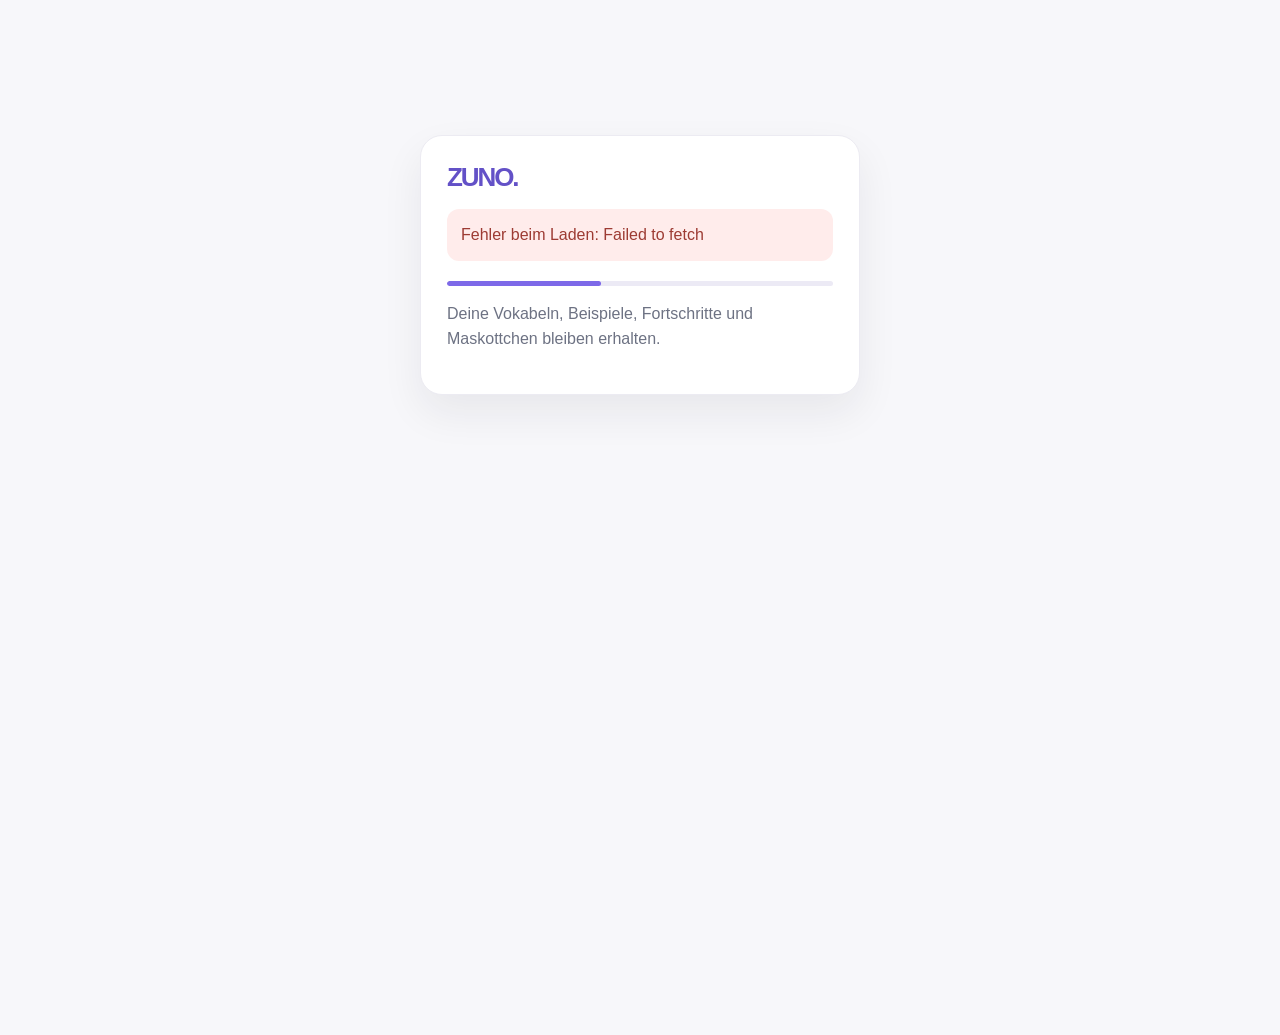
<file: index.html>
<!doctype html>
<html lang="de">
<head>
  <meta charset="utf-8">
  <meta name="viewport" content="width=device-width, initial-scale=1">
  <meta name="theme-color" content="#7d69e8">
  <title>ZUNO</title>

  <style>
    :root {
      font-family: Inter, "Segoe UI", sans-serif;
      color: #20212a;
      background: #f7f7fa;
    }

    * { box-sizing: border-box; }

    body {
      margin: 0;
      min-height: 100vh;
    }

    .logo {
      color: #6351c7;
      font-weight: 900;
      font-size: 26px;
      letter-spacing: -.08em;
    }

    .muted {
      color: #6d7283;
      line-height: 1.55;
    }

    .error {
      background: #ffeceb;
      color: #9d3b33;
      padding: 14px;
      border-radius: 12px;
      line-height: 1.5;
    }

    .track {
      height: 5px;
      border-radius: 9px;
      background: #eceaf5;
      overflow: hidden;
      margin: 20px 0 12px;
    }

    .track span {
      display: block;
      width: 40%;
      height: 100%;
      background: #7d69e8;
      border-radius: inherit;
      animation: load 1s ease-in-out infinite alternate;
    }

    @keyframes load {
      to { transform: translateX(150%); }
    }

    @media (prefers-reduced-motion: reduce) {
      *, *::before, *::after {
        animation: none !important;
        transition: none !important;
      }
    }
  </style>
</head>

<body>
  <main id="loader" aria-live="polite" style="
    width:min(440px,calc(100% - 32px));
    margin:15vh auto;
    background:white;
    border:1px solid #ecebf2;
    border-radius:22px;
    padding:26px;
    box-shadow:0 18px 42px #20212a12;
  ">
    <div class="logo">ZUNO.</div>
    <p id="status">Lerninhalte werden geladen …</p>
    <div class="track" aria-hidden="true"><span></span></div>
    <p class="muted">
      Deine Vokabeln, Beispiele, Fortschritte und Maskottchen bleiben erhalten.
    </p>
  </main>

  <script>
  (async function loadZuno() {
    const oldLoader =
      "https://raw.githubusercontent.com/KiU10/ZUNO/e91adbeb9ffd118ca3eeccee2fc6db094dbb6bad/index.html";

    const source =
      "https://raw.githubusercontent.com/KiU10/ZUNO/3ade70981b096db00dd74d30e5eaf067d50263bc/index.html";

    const moduleBase = "./";
    const version = "?v=14";
    const status = document.getElementById("status");

    async function fetchText(url) {
      const response = await fetch(url, { cache: "no-store" });

      if (!response.ok) {
        throw new Error("GitHub antwortet mit HTTP " + response.status);
      }

      return response.text();
    }

    try {
      status.textContent = "Lade deine bisherigen Lerninhalte ...";

      /* BISHERIGEN ZUNO-PATCH LADEN */
      const previousLoader = await fetchText(oldLoader);
      const startMarker = "const patch = String.raw";
      const patchStart = previousLoader.indexOf(startMarker);

      if (patchStart === -1) {
        throw new Error("Der bisherige Vokabel-Patch wurde nicht gefunden.");
      }

      const contentStart = patchStart + startMarker.length;
      const openingBacktick = previousLoader.indexOf("`", contentStart);
      const tryMarker = "\n    try {";

      const tryPosition = previousLoader.indexOf(
        tryMarker,
        openingBacktick + 1
      );

      const closingBacktick = previousLoader.lastIndexOf(
        "`",
        tryPosition
      );

      if (
        openingBacktick === -1 ||
        tryPosition === -1 ||
        closingBacktick <= openingBacktick
      ) {
        throw new Error("Der bisherige Vokabel-Patch konnte nicht gelesen werden.");
      }

      let patch = previousLoader.slice(
        openingBacktick + 1,
        closingBacktick
      );

      patch = patch.replace(/<\/script/gi, "<\\/script");

      status.textContent = "Verbinde mit der ZUNO-App ...";

      let page = await fetchText(source);

      /* PATCH: JETZT LERNEN ZUR SPRACHAUSWAHL */
      const oldLearningButton =
        'onclick="showGeneralSettings()">Jetzt lernen</button>';

      if (!page.includes(oldLearningButton)) {
        throw new Error("Der Button 'Jetzt lernen' wurde nicht gefunden.");
      }

      page = page.replace(
        oldLearningButton,
        'onclick="zunoNavigate(\'learning\')">Jetzt lernen</button>'
      );

      if (!page.includes("</body>") || !page.includes("</head>")) {
        throw new Error("Die geladene ZUNO-Datei ist unvollständig.");
      }

      /* LETZTE FRAGE AUTOMATISCH ABSCHLIESSEN */
      const answerPattern =
        /      updateDashboard\(\);\n\n      if \(isCorrect\) \{[\s\S]*?\n      \}\n    \}\n\n    function recordSchoolAnswer/;

      const fixedAnswerFlow = `      updateDashboard();

      const isLastQuestion =
        state.index === state.session.length - 1;

      if (isLastQuestion) {
        document.getElementById('nextButton').classList.add('hidden');

        window.setTimeout(() => {
          if (
            state.answered &&
            !state.sessionFinished &&
            state.index === state.session.length - 1
          ) {
            finishSession();
          }
        }, 1500);

      } else if (isCorrect) {
        document.getElementById('nextButton').classList.add('hidden');

        window.setTimeout(() => {
          if (state.answered && state.index < state.session.length - 1) {
            nextQuestion();
          }
        }, 1500);

      } else {
        document.getElementById('nextButton').classList.remove('hidden');
        document.getElementById('nextButton').focus();
      }
    }

    function recordSchoolAnswer`;

      if (!answerPattern.test(page)) {
        throw new Error("Der Antwortablauf wurde in der Original-App nicht gefunden.");
      }

      page = page.replace(answerPattern, fixedAnswerFlow);

      /* XP-BUTTON */
      const oldXPButton =
        '<span class="pill">⚡ <span id="headerXP">0</span> XP</span>';

      const newXPButton =
        '<button class="pill zuno-xp-trigger" type="button" ' +
        'onclick="showXPPage()" aria-label="XP-Übersicht öffnen">' +
        '⚡ <span id="headerXP">0</span> XP</button>';

      if (!page.includes(oldXPButton)) {
        throw new Error("Der XP-Button wurde in der Original-App nicht gefunden.");
      }

      page = page.replace(oldXPButton, newXPButton);

      /* DASHBOARD: LERNKARTEN ENTFERNEN */
      const dashboardCardsPattern =
        /      <h2>Was möchtest du üben\?<\/h2>\s*<div class="card-grid">[\s\S]*?<\/div>\s*<\/section>/;

      if (!dashboardCardsPattern.test(page)) {
        throw new Error("Der alte Lernbereich auf dem Dashboard wurde nicht gefunden.");
      }

      page = page.replace(
        dashboardCardsPattern,
        "    </section>"
      );

      /* SEITEN FÜR DIE NEUE NAVIGATION */
      const newPages = `
        <section id="xpPage" class="hidden zuno-page">
          <div class="zuno-page-heading">
            <span class="zuno-eyebrow">DEIN FORTSCHRITT</span>
            <h1>Deine XP.</h1>
            <p>Verdiene Erfahrung, bleib aktiv und schalte neue Dinge frei.</p>
          </div>

          <div class="zuno-xp-balance">
            <span class="zuno-xp-symbol">⚡</span>
            <div>
              <span class="zuno-xp-label">Dein Kontostand</span>
              <strong><span id="zunoXPBalance">0</span> XP</strong>
            </div>
          </div>

          <div class="zuno-info-grid">
            <article class="zuno-info-card">
              <span>📚</span>
              <h3>XP verdienen</h3>
              <p>Für jede richtige Antwort erhältst du 10 XP.</p>
            </article>

            <article class="zuno-info-card">
              <span>🎮</span>
              <h3>XP ausgeben</h3>
              <p>Eine neue Spielrunde kostet 50 XP.</p>
            </article>
          </div>

          <div class="zuno-streak-card">
            🔥 <strong><span id="zunoXPStreak">0</span>-Tage-Streak</strong>
            <p>Bleib täglich dran, um deinen Fortschritt aufzubauen.</p>
          </div>

          <button class="zuno-wide-button" onclick="showArcadePage()">
            🎮 Zur ZUNO Arcade <span>→</span>
          </button>
        </section>

        <section id="arcadePage" class="hidden zuno-page">
          <div class="zuno-page-heading">
            <span class="zuno-eyebrow">ZEIT FÜR EINE RUNDE?</span>
            <h1>🎮 ZUNO Arcade</h1>
            <p>Spiele kleine Games und sammle XP.</p>
          </div>

          <div id="zunoArcade">
            <div class="zuno-game-grid" id="zunoGameGrid"></div>
          </div>
        </section>

        <section id="learningPage" class="hidden zuno-page">
          <div class="zuno-page-heading">
            <span class="zuno-eyebrow">DEIN TRAINING</span>
            <h1>Lernen.</h1>
            <p>Wähle eine Sprache, um loszulegen.</p>
          </div>

          <div class="zuno-language-grid">
            <button class="zuno-language-card" onclick="zunoChooseLanguage('en')">
              <span class="zuno-language-flag">🇬🇧</span>
              <span class="zuno-language-name">Englisch</span>
              <span class="zuno-language-description">English vocabulary</span>
              <span class="zuno-language-arrow">→</span>
            </button>

            <button class="zuno-language-card" onclick="zunoChooseLanguage('fr')">
              <span class="zuno-language-flag">🇫🇷</span>
              <span class="zuno-language-name">Französisch</span>
              <span class="zuno-language-description">Vocabulaire français</span>
              <span class="zuno-language-arrow">→</span>
            </button>
          </div>
        </section>

        <section id="englishLearningPage" class="hidden zuno-page">
          <button class="zuno-back-button" onclick="zunoNavigate('learning')">
            ← Sprachauswahl
          </button>

          <div class="zuno-page-heading">
            <span class="zuno-eyebrow">ENGLISH</span>
            <h1>Englisch.</h1>
            <p>Wie möchtest du deinen Wortschatz trainieren?</p>
          </div>

          <div class="zuno-info-grid">
            <article class="zuno-info-card">
              <span>🌍</span>
              <h3>Allgemein üben</h3>
              <p>Trainiere deinen allgemeinen englischen Wortschatz.</p>
              <button class="zuno-card-button" onclick="zunoStartGeneral('en')">
                Allgemein üben
              </button>
            </article>

            <article class="zuno-info-card">
              <span>📚</span>
              <h3>Nach Units üben</h3>
              <p>Übe die Vokabeln aus deinem Englischbuch.</p>
              <button class="zuno-card-button" onclick="zunoStartUnits('en')">
                Units öffnen
              </button>
            </article>
          </div>
        </section>

        <section id="frenchLearningPage" class="hidden zuno-page">
          <button class="zuno-back-button" onclick="zunoNavigate('learning')">
            ← Sprachauswahl
          </button>

          <div class="zuno-page-heading">
            <span class="zuno-eyebrow">FRANÇAIS</span>
            <h1>Französisch.</h1>
            <p>Comment veux-tu t'entraîner aujourd'hui?</p>
          </div>

          <div class="zuno-info-grid">
            <article class="zuno-info-card">
              <span>🌍</span>
              <h3>Allgemein üben</h3>
              <p>Trainiere deinen allgemeinen französischen Wortschatz.</p>
              <button class="zuno-card-button" onclick="zunoStartGeneral('fr')">
                Allgemein üben
              </button>
            </article>

            <article class="zuno-info-card">
              <span>📚</span>
              <h3>Nach Unités üben</h3>
              <p>Übe die Vokabeln aus deinem Französischbuch.</p>
              <button class="zuno-card-button" onclick="zunoStartUnits('fr')">
                Unités öffnen
              </button>
            </article>
          </div>
        </section>

        <section id="frenchUnitSettings" class="hidden zuno-page">
          <button class="zuno-back-button" onclick="zunoNavigate('french')">
            ← Französisch
          </button>

          <div class="zuno-page-heading">
            <span class="zuno-eyebrow">FRANÇAIS · VOCABULAIRE SCOLAIRE</span>
            <h1>Nach Unités üben.</h1>
            <p>Wähle eine Unité und anschließend einen Atelier-Bereich.</p>
          </div>

          <div class="zuno-selection-panel">
            <label for="zunoFrenchUnit">Unité</label>
            <select id="zunoFrenchUnit">
              <option value="unite1">Unité 1 · De l'ouest à l'est dans le Grand Est</option>
              <option value="unite2">Unité 2 · France - Allemagne: quelle histoire!</option>
            </select>

            <label for="zunoFrenchAtelier">Atelier / Bereich</label>
            <select id="zunoFrenchAtelier">
              <option value="all">Alle Bereiche</option>
              <option value="rappelles">Tu te rappelles?</option>
              <option value="atelierA">Atelier A</option>
              <option value="atelierB">Atelier B</option>
              <option value="atelierC">Atelier C</option>
              <option value="atelierD">Atelier D</option>
              <option value="dico">Mon dico personnel</option>
            </select>

            <button class="zuno-card-button" onclick="startFrenchUnit()">
              Training starten
            </button>
          </div>
        </section>

        <section id="adminPage" class="hidden zuno-page">
          <div class="zuno-page-heading">
            <span class="zuno-eyebrow">ZUNO CONTROL CENTER</span>
            <h1>Admin.</h1>
            <p>Verwalte Vorschläge und teste Funktionen der App.</p>
          </div>

          <div class="zuno-admin-card">
            <h2>🔥 Streak-Test</h2>
            <p>
              Der ursprüngliche Streak wird beim ersten Test gespeichert.
              Mit Reset stellst du ihn wieder her.
            </p>

            <div class="zuno-admin-actions">
              <button class="zuno-admin-button" onclick="zunoTestStreak()">
                +1 Streak
              </button>

              <button class="zuno-admin-button secondary" onclick="zunoResetTestStreak()">
                Reset Streak
              </button>
            </div>

            <p id="zunoStreakTestStatus" class="zuno-admin-status">
              Aktueller Streak: wird geladen ...
            </p>
          </div>

          <div class="zuno-admin-card">
            <h2>🧠 ZUNO AI</h2>
            <p>Synonym-Vorschläge und Antwortalternativen prüfen.</p>
            <div id="zunoAIAdminPanel"></div>
          </div>

          <div class="zuno-admin-card">
            <h2>🧪 System</h2>
            <p>Diese Seite ist für Tests und die Verwaltung der App gedacht.</p>
            <button class="zuno-admin-button secondary" onclick="showDashboard()">
              Zurück zum Menü
            </button>
          </div>
        </section>
      `;

      if (!page.includes("</main>")) {
        throw new Error("Der Hauptbereich der App wurde nicht gefunden.");
      }

      page = page.replace("</main>", newPages + "</main>");

      /* NEUE SEITEN IN DIE SEITENNAVIGATION AUFNEHMEN */
      const oldPageList =
        "['dashboard', 'settings', 'unitSettings', 'exercise', 'result', 'statsPage']";

      const newPageList =
        "['dashboard', 'settings', 'unitSettings', 'exercise', 'result', 'statsPage', 'xpPage', 'arcadePage', 'learningPage', 'englishLearningPage', 'frenchLearningPage', 'frenchUnitSettings', 'adminPage']";

      if (!page.includes(oldPageList)) {
        throw new Error("Die Seitennavigation der App wurde nicht gefunden.");
      }

      page = page.replace(oldPageList, newPageList);

      /* FIX: LABEL ENTFERNEN, SELECT BEIBEHALTEN */
      const languageLabelPattern =
        /        <label for="generalLanguage"[^>]*>[\s\S]*?<\/label>\s*/;

      if (!languageLabelPattern.test(page)) {
        throw new Error("Das Sprachlabel in den allgemeinen Einstellungen wurde nicht gefunden.");
      }

      page = page.replace(languageLabelPattern, "");

      /* NEUE STYLES */
      const styles = `
        <link rel="stylesheet" href="${moduleBase}games.css${version}">
        <link rel="stylesheet" href="${moduleBase}animations.css${version}">

        <style>
          :root {
            --zuno-purple: #7d69e8;
            --zuno-dark: #20212a;
            --zuno-muted: #777b8b;
            --zuno-line: #eceaf3;
          }

          body { padding-left: 250px; }

          /* Select bleibt für startGeneral() erhalten */
          #generalLanguage { display: none !important; }

          #zunoSidebar {
            position: fixed;
            inset: 0 auto 0 0;
            z-index: 100;
            width: 230px;
            padding: 26px 16px;
            display: flex;
            flex-direction: column;
            background: #fff;
            border-right: 1px solid var(--zuno-line);
          }

          .zuno-sidebar-logo {
            padding: 0 12px 28px;
            color: #6351c7;
            font-size: 29px;
            font-weight: 950;
            letter-spacing: -.09em;
          }

          .zuno-nav-label {
            padding: 0 12px;
            margin: 8px 0 10px;
            color: #a1a2ad;
            font-size: 10px;
            font-weight: 900;
            letter-spacing: .14em;
          }

          .zuno-nav {
            display: grid;
            gap: 6px;
          }

          .zuno-nav button {
            display: flex;
            align-items: center;
            gap: 12px;
            width: 100%;
            padding: 12px 14px;
            border-radius: 13px;
            background: transparent;
            color: #676b7a;
            font-size: 14px;
            font-weight: 750;
            text-align: left;
          }

          .zuno-nav button:hover,
          .zuno-nav button.active {
            background: #f0edff;
            color: #6351c7;
          }

          .zuno-nav-icon {
            width: 23px;
            text-align: center;
            font-size: 17px;
          }

          .zuno-sidebar-bottom {
            margin-top: auto;
            padding: 14px 12px 0;
            color: #a0a1ac;
            font-size: 11px;
          }

          body > header { padding-left: 34px; }

          body > main {
            max-width: 1120px;
            margin: 28px auto 72px;
            padding: 0 28px;
          }

          .zuno-page {
            min-height: 60vh;
            padding-bottom: 50px;
          }

          .zuno-page-heading { margin: 10px 0 25px; }
          .zuno-page-heading h1 { margin: 8px 0; }
          .zuno-page-heading p { max-width: 620px; }

          .zuno-eyebrow {
            color: #7d69e8;
            font-size: 11px;
            font-weight: 900;
            letter-spacing: .14em;
          }

          .zuno-xp-balance {
            display: flex;
            align-items: center;
            gap: 18px;
            padding: 24px;
            margin: 20px 0;
            border-radius: 22px;
            background: linear-gradient(135deg,#7d69e8,#6351c7);
            color: white;
          }

          .zuno-xp-symbol { font-size: 38px; }
          .zuno-xp-label { display:block; opacity:.8; font-size:12px; }
          .zuno-xp-balance strong { font-size:30px; }

          .zuno-info-grid {
            display: grid;
            grid-template-columns: repeat(2,minmax(0,1fr));
            gap: 16px;
            margin: 20px 0;
          }

          .zuno-info-card,
          .zuno-admin-card {
            padding: 22px;
            border: 1px solid var(--zuno-line);
            border-radius: 20px;
            background: white;
            box-shadow: 0 8px 24px #20212a08;
          }

          .zuno-info-card > span { font-size: 26px; }
          .zuno-info-card h3 { margin: 10px 0 6px; }
          .zuno-info-card p { font-size: 14px; }

          .zuno-streak-card {
            padding: 20px;
            margin: 20px 0;
            border-radius: 18px;
            background: #fff7e9;
          }

          .zuno-streak-card p {
            margin: 5px 0 0 28px;
            font-size: 13px;
          }

          .zuno-wide-button,
          .zuno-card-button {
            padding: 13px 17px;
            border-radius: 13px;
            background: #7d69e8;
            color: white;
            font-weight: 800;
            cursor: pointer;
          }

          .zuno-wide-button {
            display: flex;
            justify-content: space-between;
            width: 100%;
            margin-top: 20px;
            padding: 17px 20px;
          }

          .zuno-card-button { margin-top: 8px; }

          .zuno-language-grid {
            display: grid;
            grid-template-columns: repeat(2,minmax(0,1fr));
            gap: 18px;
            margin-top: 25px;
          }

          .zuno-language-card {
            position: relative;
            display: flex;
            flex-direction: column;
            align-items: flex-start;
            min-height: 190px;
            padding: 25px;
            border: 1px solid var(--zuno-line);
            border-radius: 22px;
            background: white;
            text-align: left;
            cursor: pointer;
            transition: transform .18s ease, box-shadow .18s ease, border-color .18s ease;
          }

          .zuno-language-card:hover {
            transform: translateY(-3px);
            border-color: #c9bfff;
            box-shadow: 0 14px 30px #6351c71a;
          }

          .zuno-language-flag { font-size: 35px; }
          .zuno-language-name {
            margin-top: 17px;
            font-size: 21px;
            font-weight: 850;
            color: var(--zuno-dark);
          }

          .zuno-language-description {
            margin-top: 5px;
            color: var(--zuno-muted);
            font-size: 13px;
          }

          .zuno-language-arrow {
            position: absolute;
            right: 23px;
            bottom: 23px;
            color: #7d69e8;
            font-size: 22px;
          }

          .zuno-back-button {
            margin: 0 0 20px;
            padding: 9px 0;
            background: transparent;
            color: #6d7283;
            font-weight: 750;
            cursor: pointer;
          }

          .zuno-selection-panel {
            max-width: 650px;
            padding: 24px;
            border: 1px solid var(--zuno-line);
            border-radius: 20px;
            background: white;
          }

          .zuno-selection-panel label {
            display: block;
            margin: 15px 0 8px;
            font-size: 13px;
            font-weight: 800;
          }

          .zuno-selection-panel select {
            width: 100%;
            padding: 13px;
            border: 1px solid var(--zuno-line);
            border-radius: 11px;
            background: #fff;
            color: var(--zuno-dark);
            font: inherit;
          }

          .zuno-selection-panel button {
            width: 100%;
            margin-top: 20px;
          }

          .zuno-admin-card { margin: 18px 0; }
          .zuno-admin-card h2 { margin-bottom: 8px; }

          .zuno-admin-actions {
            display: flex;
            flex-wrap: wrap;
            gap: 10px;
          }

          .zuno-admin-button {
            padding: 12px 16px;
            border-radius: 12px;
            background: #7d69e8;
            color: white;
            font-weight: 800;
            cursor: pointer;
          }

          .zuno-admin-button.secondary {
            background: #f0edff;
            color: #6351c7;
          }

          .zuno-admin-status {
            margin: 14px 0 0;
            font-size: 13px;
          }

          .zuno-xp-trigger {
            border: 0;
            cursor: pointer;
          }

          @media (max-width: 760px) {
            body { padding-left: 0; padding-bottom: 74px; }

            #zunoSidebar {
              inset: auto 0 0 0;
              width: 100%;
              height: 68px;
              padding: 6px 5px;
              border-right: 0;
              border-top: 1px solid var(--zuno-line);
              display: block;
              background: rgba(255,255,255,.97);
              backdrop-filter: blur(12px);
            }

            .zuno-sidebar-logo,
            .zuno-nav-label,
            .zuno-sidebar-bottom { display: none; }

            .zuno-nav {
              height: 100%;
              display: grid;
              grid-template-columns: repeat(5,minmax(0,1fr));
              gap: 2px;
            }

            .zuno-nav button {
              min-width: 0;
              height: 100%;
              padding: 5px 1px;
              display: flex;
              flex-direction: column;
              justify-content: center;
              gap: 3px;
              border-radius: 10px;
              font-size: 9px;
            }

            .zuno-nav-icon {
              width: auto;
              font-size: 18px;
            }

            body > header { padding: 13px 15px; }
            body > main { padding: 0 15px; margin-top: 20px; }
            .zuno-info-grid,
            .zuno-language-grid { grid-template-columns: 1fr; }
          }

          @media (max-width: 390px) {
            .zuno-nav button { font-size: 8px; }
            .zuno-nav-icon { font-size: 16px; }
          }
        </style>
      `;

      page = page.replace("</head>", styles + "</head>");

      /* SIDEBAR */
      const sidebar = `
        <aside id="zunoSidebar">
          <div class="zuno-sidebar-logo">ZUNO.</div>
          <div class="zuno-nav-label">WORKSPACE</div>

          <nav class="zuno-nav" aria-label="Hauptnavigation">
            <button type="button" onclick="zunoNavigate('menu')" data-zuno-nav="menu">
              <span class="zuno-nav-icon">⌂</span><span>Menü</span>
            </button>

            <button type="button" onclick="zunoNavigate('learning')" data-zuno-nav="learning">
              <span class="zuno-nav-icon">📚</span><span>Lernen</span>
            </button>

            <button type="button" onclick="zunoNavigate('stats')" data-zuno-nav="stats">
              <span class="zuno-nav-icon">▥</span><span>Stats</span>
            </button>

            <button type="button" onclick="zunoNavigate('arcade')" data-zuno-nav="arcade">
              <span class="zuno-nav-icon">🎮</span><span>Arcade</span>
            </button>

            <button type="button" onclick="zunoNavigate('admin')" data-zuno-nav="admin">
              <span class="zuno-nav-icon">⚙</span><span>Admin</span>
            </button>
          </nav>

          <div class="zuno-sidebar-bottom">ZUNO · Learn something new.</div>
        </aside>
      `;

      page = page.replace("<body>", "<body>\n" + sidebar);

      /* SPRACHAUSGABE */
      const speechFixScript = `
        <script>
        (function() {
          window.speakCurrentWord = function() {
            if (
              !('speechSynthesis' in window) ||
              typeof SpeechSynthesisUtterance === 'undefined'
            ) {
              const feedback = document.getElementById('feedbackArea');

              if (feedback) {
                feedback.innerHTML =
                  '<div class="feedback bad" role="status">' +
                  'Die Sprachausgabe wird von diesem Browser nicht unterstützt.' +
                  '</div>';
              }

              return;
            }

            const word = state.session[state.index];
            if (!word) return;

            const isReverse = state.currentMode === 'reverse';
            const text = isReverse ? word.translation : word.word;

            const languageCode = isReverse
              ? 'de-DE'
              : word.language === 'fr'
                ? 'fr-FR'
                : 'en-AU';

            try {
              window.speechSynthesis.cancel();

              const utterance = new SpeechSynthesisUtterance(text);
              utterance.lang = languageCode;
              utterance.rate = 0.88;
              utterance.pitch = 1;

              const voices = window.speechSynthesis.getVoices();
              const prefix = languageCode.slice(0, 2).toLowerCase();

              const matching = voices.filter(voice =>
                voice.lang && voice.lang.toLowerCase().startsWith(prefix)
              );

              const preferred =
                matching.find(voice =>
                  voice.lang.toLowerCase() === languageCode.toLowerCase()
                ) || matching[0];

              if (preferred) utterance.voice = preferred;
              window.speechSynthesis.speak(utterance);

            } catch (error) {
              console.error('ZUNO speech error:', error);
            }
          };
        })();
        <\/script>
      `;

      /* NAVIGATION, XP UND ADMIN */
      const appEnhancements = `
        <script>
        (() => {
          "use strict";

          const ADMIN_PASSWORD = "iLoveKiU";
          const STREAK_SNAPSHOT_KEY = "zuno_admin_streak_snapshot_v1";

          let adminUnlocked = false;
          let selectedLanguage = "en";

          function refreshXPDisplays() {
            const xp = Number(state.xp) || 0;

            const balance = document.getElementById("zunoXPBalance");
            if (balance) balance.textContent = xp;

            const streak = Number(state.streak) || 0;
            const streakElement = document.getElementById("zunoXPStreak");

            if (streakElement) streakElement.textContent = streak;
          }

          function updateStreakStatus() {
            const status = document.getElementById("zunoStreakTestStatus");
            if (!status) return;

            status.textContent = "Aktueller Streak: " + state.streak + " Tage";
          }

          window.zunoTestStreak = function() {
            let snapshot = localStorage.getItem(STREAK_SNAPSHOT_KEY);

            if (snapshot === null) {
              snapshot = String(Number(state.streak) || 0);
              localStorage.setItem(STREAK_SNAPSHOT_KEY, snapshot);
            }

            state.streak = (Number(state.streak) || 0) + 1;
            saveState();
            refreshXPDisplays();
            updateStreakStatus();
          };

          window.zunoResetTestStreak = function() {
            const snapshot = localStorage.getItem(STREAK_SNAPSHOT_KEY);

            if (snapshot === null) {
              alert("Es gibt keinen gespeicherten Test-Streak.");
              return;
            }

            state.streak = Math.max(0, Number(snapshot) || 0);
            saveState();
            localStorage.removeItem(STREAK_SNAPSHOT_KEY);

            refreshXPDisplays();
            updateStreakStatus();

            alert("Dein ursprünglicher Streak wurde wiederhergestellt.");
          };

          function setActiveNavigation(destination) {
            document.querySelectorAll("[data-zuno-nav]").forEach(button => {
              button.classList.toggle(
                "active",
                button.dataset.zunoNav === destination
              );
            });
          }

          window.zunoNavigate = function(destination) {
            setActiveNavigation(destination);

            switch (destination) {
              case "menu":
                showDashboard();
                break;

              case "learning":
                showOnly("learningPage");
                break;

              case "stats":
                showStats();
                break;

              case "arcade":
                showArcadePage();
                break;

              case "admin":
                showAdminPage();
                break;

              case "french":
                showOnly("frenchLearningPage");
                break;
            }
          };

          window.zunoChooseLanguage = function(language) {
            selectedLanguage = language;

            if (language === "fr") {
              showOnly("frenchLearningPage");
            } else {
              showOnly("englishLearningPage");
            }
          };

          window.zunoStartGeneral = function(language) {
            selectedLanguage = language;

            const languageSelect = document.getElementById("generalLanguage");

            if (languageSelect) {
              languageSelect.value = language;
            }

            state.sessionLanguage = language;
            showGeneralSettings();
          };

          window.zunoStartUnits = function(language) {
            selectedLanguage = language;

            if (language === "fr") {
              showOnly("frenchUnitSettings");
              return;
            }

            showUnitSettings();
          };

          window.startFrenchUnit = function() {
            const unit = document.getElementById("zunoFrenchUnit").value;
            const atelier = document.getElementById("zunoFrenchAtelier").value;

            if (window.ZUNOFrench && typeof window.ZUNOFrench.startUnit === "function") {
              window.ZUNOFrench.startUnit(unit, atelier);
              return;
            }

            alert("Die französischen Vokabeln werden im nächsten Schritt eingebunden.");
          };

          window.showXPPage = function() {
            showOnly("xpPage");
            refreshXPDisplays();
          };

          window.showArcadePage = function() {
            showOnly("arcadePage");
            refreshXPDisplays();

            if (typeof renderArcade === "function") {
              renderArcade();
            }
          };

          window.showAdminPage = function() {
            if (!adminUnlocked) {
              const entered = prompt("Admin-Passwort:");

              if (entered !== ADMIN_PASSWORD) {
                if (entered !== null) alert("Falsches Passwort.");
                return;
              }

              adminUnlocked = true;
            }

            showOnly("adminPage");
            updateStreakStatus();

            if (
              window.ZUNOAI &&
              typeof window.ZUNOAI.updateSuggestionPanel === "function"
            ) {
              window.ZUNOAI.updateSuggestionPanel();
            }
          };

          /* ENGLISCH UND FRANZÖSISCH AUSWAHL IN DEN EINSTELLUNGEN */
          const originalShowGeneralSettings = window.showGeneralSettings;

          window.showGeneralSettings = function() {
            const languageSelect = document.getElementById("generalLanguage");

            if (languageSelect) {
              languageSelect.value = selectedLanguage;
            }

            if (typeof originalShowGeneralSettings === "function") {
              originalShowGeneralSettings();
            }
          };

          const originalShowUnitSettings = window.showUnitSettings;

          window.showUnitSettings = function() {
            if (selectedLanguage === "fr") {
              showOnly("frenchUnitSettings");
              return;
            }

            if (typeof originalShowUnitSettings === "function") {
              originalShowUnitSettings();
            }
          };

          document.addEventListener("DOMContentLoaded", refreshXPDisplays);
          window.addEventListener("load", refreshXPDisplays);
        })();
        <\/script>
      `;

      const scripts =
        "<script>\n" + patch + "\n<\/script>" +
        speechFixScript +
        appEnhancements +
        '<script src="' + moduleBase + "zuno-ai.js" + version + '"><\/script>' +
        '<script src="' + moduleBase + "zuno-examples.js" + version + '"><\/script>' +
        '<script src="' + moduleBase + "progress.js" + version + '"><\/script>' +
        '<script src="' + moduleBase + "games.js" + version + '"><\/script>';

      page = page.replace("</body>", scripts + "</body>");

      status.textContent = "ZUNO geladen. Starte App ...";
      document.open();
      document.write(page);
      document.close();

    } catch (error) {
      status.className = "error";
      status.textContent = "Fehler beim Laden: " + error.message;
      console.error("ZUNO loading error:", error);
    }
  })();
  </script>
</body>
</html>
</file>
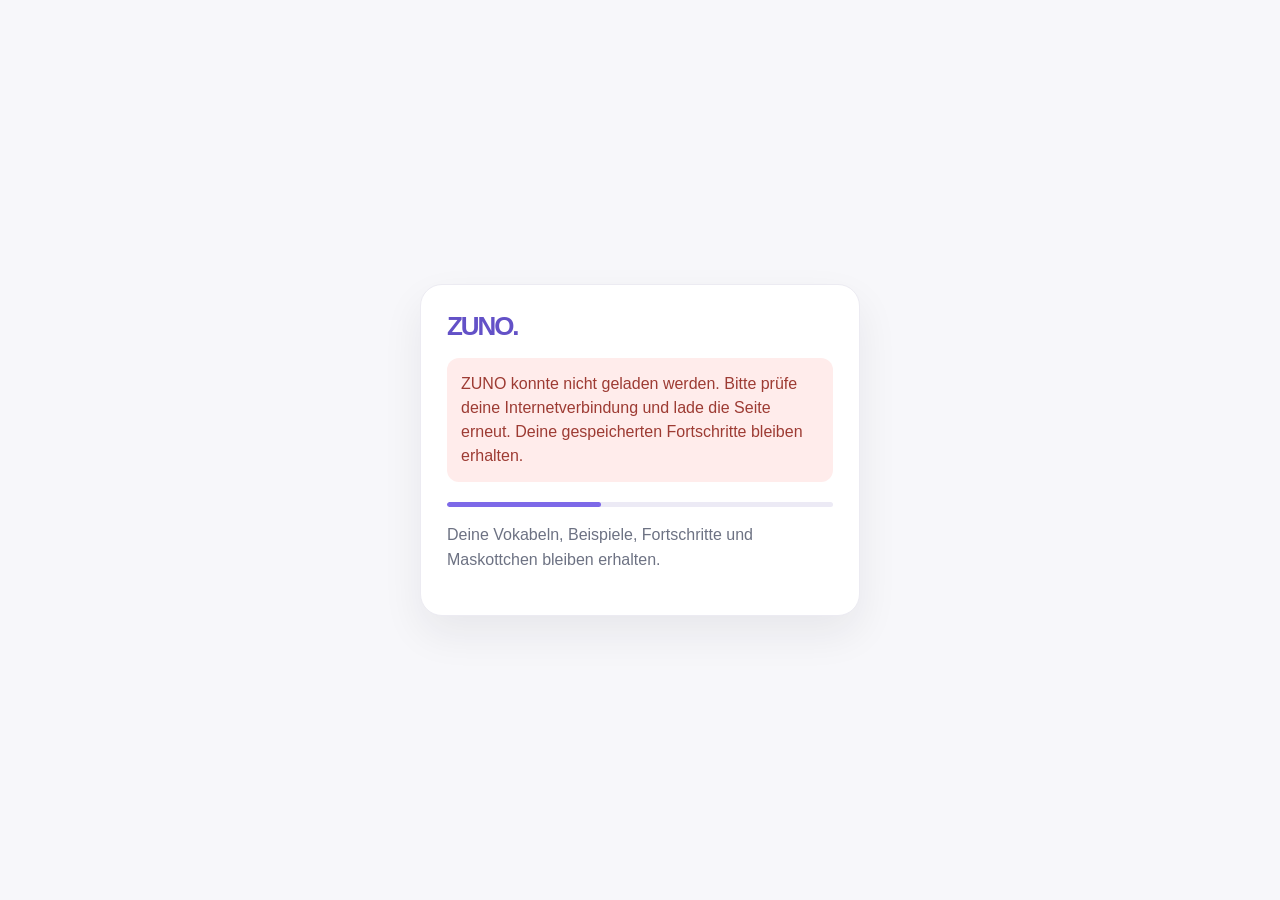
<file: ZUNO_index_mit_Weiss_ich_nicht.html>
<!doctype html>
<html lang="de">
<head>
  <meta charset="utf-8">
  <meta name="viewport" content="width=device-width, initial-scale=1">
  <meta name="theme-color" content="#7d69e8">
  <title>ZUNO</title>
  <style>
    :root{font-family:Inter,"Segoe UI",sans-serif;color:#20212a;background:#f7f7fa}
    *{box-sizing:border-box}body{margin:0;min-height:100vh;display:grid;place-items:center;padding:24px}
    main{width:min(440px,100%);background:#fff;border:1px solid #ecebf2;border-radius:22px;padding:26px;box-shadow:0 18px 42px #20212a12}
    .logo{color:#6351c7;font-weight:900;font-size:26px;letter-spacing:-.08em}.muted{color:#6d7283;line-height:1.55}
    .error{background:#ffeceb;color:#9d3b33;padding:14px;border-radius:12px;line-height:1.5}
    .track{height:5px;border-radius:9px;background:#eceaf5;overflow:hidden;margin:20px 0 12px}.track span{display:block;width:40%;height:100%;background:#7d69e8;border-radius:inherit;animation:load 1s ease-in-out infinite alternate}
    @keyframes load{to{transform:translateX(150%)}}@media(prefers-reduced-motion:reduce){*,*::before,*::after{animation:none!important;transition:none!important}}
  </style>
</head>
<body>
  <main aria-live="polite">
    <div class="logo">ZUNO.</div>
    <p id="status">Lerninhalte werden geladen …</p>
    <div class="track" aria-hidden="true"><span></span></div>
    <p class="muted">Deine Vokabeln, Beispiele, Fortschritte und Maskottchen bleiben erhalten.</p>
  </main>
  <script>
  (async function loadZuno(){
    const source = "https://raw.githubusercontent.com/KiU10/ZUNO/3ade70981b096db00dd74d30e5eaf067d50263bc/index.html";
    const patch = String.raw`
      const zunoCuratedExamples = {
        'to overhear': ['I overheard my neighbours talking about their holiday.', 'She accidentally overheard an interesting conversation.', 'We overheard the announcement while waiting for the train.'],
        achieve: ['She trained every day to achieve her goal.', 'Our team achieved an important victory.', 'You can achieve great things if you keep practising.'],
        'to be short of sth': ['We are short of time, so let us take the earlier bus.', 'The team is short of players before the final.', 'They were short of money, so they cooked at home.'],
        'to immigrate': ['Her grandparents immigrated to Australia in the 1950s.', 'Many people immigrate to build a safer life.', 'The family immigrated together and settled near the coast.'],
        'to emigrate': ['They emigrated from Ireland to start over abroad.', 'He emigrated when he found work in another country.', 'Her family emigrated several generations ago.'],
        immigrant: ['The museum recorded the stories of immigrant families.', 'As a young immigrant, he had to learn a new language.', 'The city welcomed immigrants from many countries.'],
        immigration: ['The class discussed immigration and its effect on communities.', 'Immigration has shaped the history of the country.', 'The report explains recent changes to immigration.'],
        migration: ['Bird migration begins when the weather turns cold.', 'The map shows the migration of families across the region.', 'Seasonal migration brings the animals to the coast.'],
        'to apply (for)': ['I want to apply for a weekend job at the bookshop.', 'She applied for a place on the exchange programme.', 'You need to apply before the closing date.'],
        'to bump into sb': ['I bumped into my cousin at the station.', 'We often bump into our neighbours at the market.', 'She bumped into an old friend on her way home.'],
        'to learn by heart': ['We had to learn the short poem by heart.', 'He learned the speech by heart before the presentation.', 'I learn new phrases by heart by saying them aloud.'],
        'to make progress': ['After a month of practice, she made real progress.', 'You make progress when you keep trying.', 'The group has made progress on its project.'],
        'to communicate': ['The radio helps the rescue team communicate in the outback.', 'They communicate clearly even when the room is noisy.', 'A smile can help people communicate across languages.'],
        'to prevent': ['A helmet can prevent serious head injuries.', 'The warning signs help prevent accidents near the water.', 'Good planning can prevent delays.'],
        'to assist': ['A guide assisted the visitors at the wildlife centre.', 'The new ramp assists people who use wheelchairs.', 'Volunteers came to assist after the storm.'],
        'to settle': ['They settled in a small town near the sea.', 'It took a few weeks to settle into her new school.', 'The family settled near relatives after moving abroad.'],
        'to be stuck': ['Our car was stuck in the mud after the rain.', 'I got stuck on the last question in the quiz.', 'The hikers were stuck until the rescue team arrived.'],
        'to respect': ['Visitors should respect the signs on the sacred site.', 'We respect one another’s beliefs.', 'The students respect the local community’s traditions.'],
        'to distract': ['Please put your phone away; it distracts everyone.', 'The loud music distracted me from my reading.', 'She closed the door to avoid being distracted.'],
        community: ['The community organised a clean-up at the beach.', 'A close-knit community supported the new family.', 'The community centre offers free activities for children.'],
        ancestor: ['An ancestor of mine came to Australia long ago.', 'The old photograph showed one of her ancestors.', 'They learned how their ancestors lived from the museum exhibit.'],
        'to glow': ['The lighthouse began to glow as the sun went down.', 'Her lantern glowed in the dark tent.', 'The windows glowed warmly on the cold evening.'],
        'to sigh': ['He sighed with relief when the missing dog came home.', 'She sighed and looked at the long list of chores.', 'I heard him sigh after the difficult exam.'],
        'to sting': ['A bee may sting if it feels threatened.', 'The jellyfish can sting swimmers near the shore.', 'The nettle stung his hand when he touched it.'],
        'to succeed (in)': ['She succeeded in finding the right track.', 'With practice, he succeeded in speaking more confidently.', 'The team succeeded in raising money for the shelter.'],
        'to manage (to do sth)': ['We managed to catch the last bus.', 'He managed to finish the project before dinner.', 'Can you manage to carry both bags?'],
        'to head (for/to)': ['At sunrise, we headed for the coast.', 'They headed to the station after lunch.', 'The hikers headed for the shelter before the storm.'],
        'box jellyfish': ['A box jellyfish drifted near the warning buoy.', 'The sign warns swimmers about box jellyfish.', 'The guide explained why box jellyfish can be dangerous.'],
        'rip current': ['The lifeguard spotted a rip current near the rocks.', 'A rip current can pull swimmers away from the shore.', 'The beach is closed because of a strong rip current.'],
        heatwave: ['During the heatwave, the library stayed open late.', 'The heatwave dried out the garden.', 'People carried extra water during the heatwave.'],
        'native speaker': ['A native speaker helped us practise the dialogue.', 'She spoke with a native speaker during her exchange.', 'The class asked a native speaker about local expressions.'],
        'official language': ['English is an official language in Australia.', 'The country recognises more than one official language.', 'They translated the notice into the official language.']
      };
      Object.assign(exampleSentences, zunoCuratedExamples);

      function getExample(word) {
        const key = String(word).toLowerCase();
        const examples = exampleSentences[key];
        if (!examples || !examples.length) return null;
        const index = exampleRotations[key] || 0;
        exampleRotations[key] = (index + 1) % examples.length;
        return examples[index];
      }

      // Zusätzliche, geprüfte Bedeutungsvarianten. Keine unscharfen KI-Vermutungen.
      const zunoTranslationVariants = {
        // English general vocabulary
        achieve:{de:['erzielen','verwirklichen','bewirken'],foreign:['accomplish','attain']},
        actual:{de:['wirklich','eigentlich','tatsächlich vorhanden'],foreign:['real','genuine']},
        admit:{de:['eingestehen','gestehen','zugeben'],foreign:['confess','acknowledge']},
        afford:{de:['sich etwas leisten können'],foreign:['be able to pay for']},
        although:{de:['obgleich','wenngleich'],foreign:['though','even though']},
        ancient:{de:['uralt','antik','altertümlich'],foreign:['very old','antique']},
        annoy:{de:['nerven','stören','verärgern'],foreign:['irritate','bother']},
        appear:{de:['auftauchen','wirken'],foreign:['show up','seem']},
        approach:{de:['sich nähern','herangehen an'],foreign:['come closer','get nearer']},
        argue:{de:['streiten','diskutieren'],foreign:['quarrel','debate']},
        avoid:{de:['aus dem Weg gehen','meiden'],foreign:['stay away from','keep away from']},
        behave:{de:['sich verhalten','sich benehmen'],foreign:['act','conduct oneself']},
        belong:{de:['zugehören','zu etwas gehören'],foreign:['be part of']},
        benefit:{de:['Nutzen','Vorteil','Nutzen haben'],foreign:['advantage','good thing']},
        challenge:{de:['Herausforderung','Schwierigkeit'],foreign:['difficult task','test']},
        claim:{de:['behaupten','geltend machen'],foreign:['state','assert']},
        consider:{de:['überlegen','bedenken','in Erwägung ziehen'],foreign:['think about','take into account']},
        contain:{de:['enthalten','beinhalten'],foreign:['include','hold']},
        convince:{de:['überreden','glaubhaft machen'],foreign:['persuade']},
        create:{de:['erschaffen','kreieren','herstellen'],foreign:['make','produce']},
        damage:{de:['Schaden','schädigen','kaputt machen'],foreign:['harm','destroy']},
        decide:{de:['beschließen','sich entscheiden'],foreign:['make a decision','choose']},
        demand:{de:['verlangen','fordern','Forderung'],foreign:['request firmly','require']},
        develop:{de:['weiterentwickeln','entstehen','ausbilden'],foreign:['grow','evolve']},
        discover:{de:['herausfinden','aufdecken'],foreign:['find out','uncover']},
        effect:{de:['Auswirkung','Effekt','Einfluss'],foreign:['impact','result']},
        encourage:{de:['ermutigen','fördern'],foreign:['support','motivate']},
        environment:{de:['Umgebung','Umwelt'],foreign:['surroundings']},
        experience:{de:['Erlebnis','Erlebnisse','erleben'],foreign:['event','undergo']},
        fail:{de:['durchfallen','misslingen','versagen'],foreign:['not succeed','be unsuccessful']},
        figure:{de:['Gestalt','Zahl','Abbildung'],foreign:['person','shape','number']},
        foreign:{de:['fremd','ausländisch'],foreign:['from another country','not familiar']},
        freedom:{de:['Unabhängigkeit','Freiheit'],foreign:['liberty']},
        imagine:{de:['sich ausmalen','sich vorstellen'],foreign:['picture','visualise','visualize']},
        improve:{de:['sich verbessern','optimieren'],foreign:['make better','get better']},
        include:{de:['einschließen','mit einbeziehen','umfassen'],foreign:['involve','contain']},
        increase:{de:['steigen','zunehmen','vergrößern'],foreign:['rise','grow','go up']},
        instead:{de:['anstattdessen','stattdessen'],foreign:['rather','as an alternative']},
        involve:{de:['beinhalten','mit sich bringen','einbeziehen'],foreign:['include','entail']},
        issue:{de:['Angelegenheit','Problem','Ausgabe'],foreign:['matter','problem','edition']},
        knowledge:{de:['Kenntnisse','Sachkenntnis'],foreign:['understanding','know-how']},
        likely:{de:['vermutlich','wohl'],foreign:['probable']},
        manage:{de:['bewältigen','hinbekommen','zurechtkommen'],foreign:['handle','cope with','succeed']},
        mention:{de:['nennen','ansprechen'],foreign:['refer to','bring up']},
        notice:{de:['wahrnehmen','feststellen','bemerken'],foreign:['spot','become aware of']},
        offer:{de:['anbieten','Angebot'],foreign:['provide','suggest']},
        opinion:{de:['Ansicht','Auffassung','Meinung'],foreign:['view','point of view']},
        opportunity:{de:['Chance','Möglichkeit'],foreign:['chance','possibility']},
        perform:{de:['aufführen','durchführen','leisten'],foreign:['carry out','do','present']},
        perhaps:{de:['möglicherweise','eventuell'],foreign:['maybe','possibly']},
        prevent:{de:['verhindern','vermeiden'],foreign:['stop','keep from happening']},
        purpose:{de:['Absicht','Ziel'],foreign:['aim','intention']},
        realize:{de:['begreifen','sich bewusst werden'],foreign:['understand','become aware']},
        receive:{de:['bekommen','entgegennehmen'],foreign:['get','accept']},
        recent:{de:['neulich','vor kurzem','neu'],foreign:['latest','new']},
        reduce:{de:['senken','vermindern','verkleinern'],foreign:['decrease','lower','cut']},
        refuse:{de:['verweigern','sich weigern'],foreign:['reject','decline']},
        relationship:{de:['Verhältnis','Beziehung'],foreign:['connection','bond']},
        remain:{de:['verbleiben','übrig bleiben'],foreign:['stay','be left']},
        remind:{de:['jemanden erinnern an'],foreign:['make someone remember']},
        require:{de:['benötigen','verlangen','voraussetzen'],foreign:['need','demand']},
        respond:{de:['reagieren','erwidern'],foreign:['reply','react']},
        result:{de:['Folge','Resultat','Ergebnis'],foreign:['outcome','consequence']},
        risk:{de:['Gefahr','Risiko eingehen'],foreign:['danger','take a chance']},
        seem:{de:['wirken','den Eindruck machen'],foreign:['appear','look']},
        several:{de:['einige','verschiedene','mehrere'],foreign:['a number of','some']},
        share:{de:['mitteilen','aufteilen','Anteil'],foreign:['divide','tell others','have in common']},
        similar:{de:['vergleichbar','ähnlich'],foreign:['alike','almost the same']},
        society:{de:['Gemeinwesen','Gesellschaft'],foreign:['community']},
        solution:{de:['Lösungsweg','Antwort'],foreign:['answer','way to solve it']},
        suggest:{de:['vorschlagen','nahelegen'],foreign:['recommend','propose']},
        support:{de:['fördern','beistehen','Hilfe'],foreign:['help','back','assist']},
        suppose:{de:['vermuten','annehmen'],foreign:['assume','guess']},
        throughout:{de:['die ganze Zeit','überall in','während der gesamten'],foreign:['all through','during the whole']},
        though:{de:['obwohl','allerdings'],foreign:['although','even so']},
        various:{de:['unterschiedlich','mannigfaltig','verschiedenartig'],foreign:['different','a range of']},
        wonder:{de:['sich wundern','sich fragen'],foreign:['be curious','ask oneself']},
        wonderful:{de:['großartig','wunderbar','fantastisch'],foreign:['fantastic','marvellous','marvelous']},

        // French general vocabulary
        abandonner:{de:['verlassen','aufgeben','zurücklassen'],foreign:['renoncer à','laisser tomber']},
        accepter:{de:['annehmen','zustimmen','einwilligen'],foreign:['être d’accord pour','consentir']},
        accueillir:{de:['begrüßen','willkommen heißen','aufnehmen'],foreign:['recevoir','souhaiter la bienvenue']},
        acheter:{de:['erwerben','einkaufen'],foreign:['faire des achats']},
        agir:{de:['vorgehen','tätig sein','handeln'],foreign:['faire quelque chose','se comporter']},
        aider:{de:['unterstützen','beistehen'],foreign:['donner un coup de main','secourir']},
        améliorer:{de:['optimieren','aufbessern','steigern'],foreign:['rendre meilleur','perfectionner']},
        apercevoir:{de:['erblicken','wahrnehmen','entdecken'],foreign:['voir','remarquer']},
        apprendre:{de:['beibringen','erfahren'],foreign:['étudier','enseigner']},
        arriver:{de:['eintreffen','gelangen'],foreign:['parvenir','se produire']},
        attendre:{de:['abwarten','erwarten'],foreign:['patienter']},
        'avoir besoin de':{de:['nötig haben','benötigen'],foreign:['nécessiter','il faut']},
        battre:{de:['besiegen','schlagen'],foreign:['vaincre','frapper']},
        bouger:{de:['sich bewegen','verrücken'],foreign:['se déplacer','remuer']},
        briller:{de:['glänzen','leuchten'],foreign:['étinceler','resplendir']},
        changer:{de:['verändern','wechseln','umtauschen'],foreign:['modifier','transformer']},
        choisir:{de:['wählen','sich aussuchen'],foreign:['sélectionner','opter pour']},
        comprendre:{de:['begreifen','kapieren'],foreign:['saisir']},
        conduire:{de:['steuern','lenken','führen'],foreign:['guider','diriger']},
        connaître:{de:['kennenlernen','vertraut sein mit'],foreign:['être familier avec']},
        construire:{de:['errichten','aufbauen'],foreign:['bâtir','édifier']},
        continuer:{de:['fortfahren','fortsetzen'],foreign:['poursuivre']},
        craindre:{de:['Angst haben vor','befürchten'],foreign:['avoir peur de','redouter']},
        découvrir:{de:['aufdecken','herausfinden'],foreign:['trouver','révéler']},
        décrire:{de:['schildern','darstellen'],foreign:['raconter','présenter']},
        défendre:{de:['beschützen','sich einsetzen für'],foreign:['protéger','soutenir']},
        demander:{de:['bitten','verlangen','sich erkundigen'],foreign:['prier','réclamer','questionner']},
        devenir:{de:['sich entwickeln zu'],foreign:['se transformer en']},
        devoir:{de:['verpflichtet sein','sollen'],foreign:['être obligé de','falloir']},
        dire:{de:['mitteilen','erzählen'],foreign:['raconter','déclarer']},
        disparaître:{de:['verschwinden','untergehen'],foreign:['s’évanouir','s’effacer']},
        écrire:{de:['aufschreiben','verfassen'],foreign:['rédiger','noter']},
        entendre:{de:['vernehmen','mitbekommen'],foreign:['écouter','percevoir']},
        essayer:{de:['ausprobieren','testen'],foreign:['tenter','tester']},
        'être d’accord':{de:['zustimmen','einer Meinung sein'],foreign:['être du même avis','accepter']},
        éviter:{de:['ausweichen','umgehen','vermeiden'],foreign:['contourner','échapper à']},
        expliquer:{de:['erläutern','verdeutlichen'],foreign:['clarifier','préciser']},
        finir:{de:['fertig machen','aufhören','zu Ende bringen'],foreign:['terminer','achever']},
        gagner:{de:['verdienen','siegen','erlangen'],foreign:['remporter','obtenir']},
        grandir:{de:['größer werden','aufwachsen'],foreign:['pousser','mûrir']},
        imaginer:{de:['sich ausdenken','sich ausmalen'],foreign:['inventer','se représenter']},
        inquiéter:{de:['Sorgen machen','beunruhigen'],foreign:['préoccuper','angoisser']},
        inviter:{de:['auffordern','einladen'],foreign:['convier']},
        jouer:{de:['ein Instrument spielen','spielen (Sport)'],foreign:['faire une partie','interpréter']},
        laisser:{de:['zurücklassen','erlauben','übrig lassen'],foreign:['permettre','abandonner']},
        lire:{de:['durchlesen','vorlesen'],foreign:['parcourir']},
        manquer:{de:['verpassen','fehlen','nicht haben'],foreign:['rater','être absent']},
        mentir:{de:['die Unwahrheit sagen'],foreign:['raconter des mensonges']},
        mettre:{de:['hinlegen','anziehen','stellen'],foreign:['poser','placer','enfiler']},
        offrir:{de:['schenken','anbieten'],foreign:['donner','faire cadeau de']},
        oublier:{de:['vergessen','nicht mehr daran denken'],foreign:['ne plus se souvenir de']},
        partager:{de:['aufteilen','mit jemandem teilen'],foreign:['diviser','mettre en commun']},
        permettre:{de:['zulassen','ermöglichen'],foreign:['autoriser','rendre possible']},
        perdre:{de:['einbüßen','verlieren gehen'],foreign:['égarer','ne plus avoir']},
        plaire:{de:['gefallen','zusagen'],foreign:['être apprécié']},
        prendre:{de:['ergreifen','abholen','einnehmen'],foreign:['saisir','emporter']},
        protéger:{de:['bewahren','abschirmen'],foreign:['défendre','préserver']},
        raconter:{de:['berichten','schildern'],foreign:['relater','narrer']},
        recevoir:{de:['bekommen','empfangen','entgegennehmen'],foreign:['obtenir','accueillir']},
        reconnaître:{de:['wiedererkennen','anerkennen','zugeben'],foreign:['identifier','admettre']},
        réussir:{de:['Erfolg haben','gelingen'],foreign:['parvenir à','avoir du succès']},
        savoir:{de:['Bescheid wissen','können (Fähigkeit/Fakten)'],foreign:['être au courant','connaître']},
        sembler:{de:['den Anschein haben','wirken'],foreign:['avoir l’air de','paraître']},
        sentir:{de:['riechen','spüren','empfinden'],foreign:['ressentir','flairer']},
        servir:{de:['bedienen','verwenden'],foreign:['être utile','utiliser']},
        sortir:{de:['ausgehen','hinausgehen','herauskommen'],foreign:['aller dehors','quitter']},
        suivre:{de:['mitverfolgen','nachgehen'],foreign:['accompagner','poursuivre']},
        tenir:{de:['festhalten','innehaben'],foreign:['garder','maintenir']},
        tomber:{de:['hinfallen','stürzen'],foreign:['chuter']},
        travailler:{de:['jobben','sich beschäftigen'],foreign:['bosser','exercer']},
        trouver:{de:['entdecken','auffinden','meinen'],foreign:['découvrir','retrouver','penser']},
        utiliser:{de:['anwenden','einsetzen'],foreign:['se servir de','employer']},
        venir:{de:['herkommen','ankommen'],foreign:['arriver','provenir']},
        vivre:{de:['wohnen','erleben','am Leben sein'],foreign:['habiter','exister']},
        voir:{de:['anschauen','ansehen','erblicken'],foreign:['regarder','apercevoir']},
        vouloir:{de:['möchten','beabsichtigen'],foreign:['désirer','souhaiter']},

        // English school vocabulary
        'to communicate':{de:['sich verständigen','in Verbindung treten'],foreign:['talk','exchange information']},
        communication:{de:['Verständigung','Nachrichtenaustausch'],foreign:['exchange of information']},
        language:{de:['Sprachsystem'],foreign:['tongue']},
        'native speaker':{de:['Muttersprachler','Muttersprachlerin'],foreign:['first-language speaker']},
        'official language':{de:['Amtssprache'],foreign:['national language']},
        'to speak':{de:['reden','sich unterhalten'],foreign:['talk']},
        'to understand':{de:['begreifen','nachvollziehen'],foreign:['comprehend','get']},
        'to translate':{de:['übertragen','dolmetschen'],foreign:['render into another language']},
        translation:{de:['Übertragung'],foreign:['rendering']},
        accent:{de:['Sprachfärbung','Betonung'],foreign:['way of pronouncing']},
        'to pronounce':{de:['artikulieren'],foreign:['say','articulate']},
        pronunciation:{de:['Artikulation'],foreign:['way of saying a word']},
        vocabulary:{de:['Vokabeln','Wortschatz'],foreign:['lexis','words']},
        'to learn by heart':{de:['auswendig lernen'],foreign:['memorise','memorize']},
        'to make progress':{de:['Fortschritte erzielen'],foreign:['improve','get better']},
        fluent:{de:['sprachgewandt','fließend sprechend'],foreign:['able to speak easily']},
        fluently:{de:['fließend sprechen'],foreign:['without difficulty']},
        'to apply (to)':{de:['zutreffen auf','Anwendung finden auf'],foreign:['be relevant to','concern']},
        'to assist':{de:['beistehen','unterstützen'],foreign:['help','aid']},
        back:{de:['früher','in der Vergangenheit'],foreign:['in the past','ago']},
        'civil rights':{de:['Grundrechte','Bürgerrechte'],foreign:['rights of citizens']},
        'the Dutch':{de:['die Niederländer','das niederländische Volk'],foreign:['people from the Netherlands']},
        segregation:{de:['Trennung','Absonderung'],foreign:['separation']},
        'to be stuck':{de:['festhängen','nicht weiterkommen'],foreign:['be trapped','be unable to move on']},
        'to be said to (+ infinitive)':{de:['es wird gesagt, dass','man sagt, dass'],foreign:['people say that']},
        "I can't help (+ -ing)":{de:['nicht anders können, als','es nicht lassen können'],foreign:['cannot stop oneself from']},
        'to have sth done':{de:['etwas erledigen lassen','etwas machen lassen'],foreign:['get something done']},
        'to be in progress':{de:['gerade stattfinden','im Verlauf sein'],foreign:['be underway','be ongoing']},
        'to bump into sb':{de:['zufällig treffen','jemandem über den Weg laufen'],foreign:['run into somebody','meet by chance']},
        'to manage (to do sth)':{de:['hinbekommen','bewerkstelligen'],foreign:['succeed in doing something','be able to']},
        'to be short of sth':{de:['nicht genügend haben','knapp an etwas sein'],foreign:['lack','not have enough']},
        'to pass (on)':{de:['weiterreichen','übermitteln'],foreign:['hand on','relay']},
        'to head (for/to)':{de:['sich begeben nach','losgehen in Richtung'],foreign:['make for','go towards']},
        'to succeed (in)':{de:['gelingen','erfolgreich sein'],foreign:['manage','be successful']},
        'to trample (on)':{de:['zertrampeln','mit Füßen treten'],foreign:['stamp on','tread on']},
        'to resent sb/sth':{de:['übel nehmen','nachtragen'],foreign:['feel bitter about','feel resentment towards']},
        'to place':{de:['hinlegen','aufstellen','positionieren'],foreign:['put','position']},
        'to bring up':{de:['zur Sprache bringen','erwähnen'],foreign:['raise','mention']},
        'to clear a case':{de:['einen Fall lösen','einen Fall aufklären'],foreign:['solve a case']},
        'to trace back':{de:['zurückführen auf','zurückverfolgen'],foreign:['track back','date back']},
        responsibility:{de:['Zuständigkeit','Pflicht'],foreign:['duty','accountability']},
        'to take responsibility':{de:['Verantwortung tragen','die Verantwortung übernehmen'],foreign:['be accountable']},
        'to be responsible for':{de:['zuständig sein für','die Verantwortung haben für'],foreign:['be in charge of']},
        'to apply for':{de:['beantragen','sich bewerben um'],foreign:['make an application for']},
        since:{de:['seit','weil','da'],foreign:['because','from then']},
        'the outback':{de:['australisches Hinterland','das Landesinnere Australiens'],foreign:['remote inland Australia']},
        'to immigrate':{de:['nach ... einwandern','in ein Land ziehen'],foreign:['move to a country','come to live in a country']},
        'to emigrate':{de:['auswandern aus','das Heimatland verlassen'],foreign:['leave one’s country']},
        immigrant:{de:['Zuwanderer','Einwanderin','Einwanderer'],foreign:['newcomer','person who moves to a country']},
        immigration:{de:['Zuwanderung'],foreign:['arrival of people in a country']},
        migration:{de:['Wanderung','Wanderbewegung'],foreign:['movement of people or animals']},
        'to settle':{de:['sesshaft werden','sich ansiedeln'],foreign:['establish a home','settle down']},
        ancestor:{de:['Ahne','Vorfahrin','Vorfahre'],foreign:['forebear','relative from the past']},
        community:{de:['Gemeinwesen','Bevölkerung'],foreign:['local population','group']},
        'to respect':{de:['achten','Wertschätzung zeigen'],foreign:['show respect for','value']},
        'to distract':{de:['stören','ablenken von'],foreign:['take attention away','disturb']},
        'to glow':{de:['strahlen','schwach leuchten'],foreign:['shine','radiate light']},
        'to sigh':{de:['einen Seufzer ausstoßen'],foreign:['breathe out deeply']},
        'to sting':{de:['brennen','Schmerzen verursachen'],foreign:['prick','cause a sharp pain']},
        'rip current':{de:['Brandungsströmung','Rückströmung'],foreign:['strong current flowing away from shore']},
        heatwave:{de:['Hitzewelle','Periode großer Hitze'],foreign:['period of very hot weather']},
        'box jellyfish':{de:['Seewespe'],foreign:['sea wasp']}
      };

      function answerMatches(answer, word) {
        const expected = state.currentMode === 'reverse' ? word.word : word.translation;
        const normal = (value) => normalize(value)
          .replace(/[.!?]+$/g, '')
          .replace(/\s+/g, ' ')
          .trim();
        const submitted = normal(answer);
        const exact = String(expected).split(';').map(normal);
        if (exact.includes(submitted)) return true;
        const entry = zunoTranslationVariants[String(word.word).toLowerCase()];
        if (!entry) return false;
        const variants = state.currentMode === 'reverse' ? (entry.foreign || []) : (entry.de || []);
        return variants.some((variant) => normal(variant) === submitted);
      }

      function renderQuestion() {
        const word = state.session[state.index];
        if (!word) return finishSession();
        state.answered = false;
        document.getElementById('questionCounter').textContent = (state.index + 1) + ' / ' + state.session.length;
        document.getElementById('lessonProgress').style.width = (state.index / state.session.length * 100) + '%';
        document.getElementById('feedbackArea').innerHTML = '';
        document.getElementById('nextButton').classList.add('hidden');
        const mode = getModes()[state.index % 3]; state.currentMode = mode;
        const target = document.getElementById('targetWord');
        const example = document.getElementById('exampleSentence');
        const mascot = document.getElementById('exerciseMascot'); mascot.src = 'IMG_2558.png';
        if (mode === 'reverse') {
          const language = word.language === 'fr' ? 'Französisch' : 'Englisch';
          document.getElementById('modeLabel').textContent = 'Wie heißt das auf ' + language + '?';
          target.textContent = word.translation; example.classList.add('hidden'); example.textContent = ''; mascot.src = 'IMG_2560.png';
        } else {
          document.getElementById('modeLabel').textContent = mode === 'choice' ? 'Wähle die richtige Übersetzung' : 'Übersetze das Wort';
          target.textContent = word.word;
          const sentence = getExample(word.word);
          if (sentence) { example.innerHTML = highlightWord(sentence, word.word); example.classList.remove('hidden'); }
          else { example.textContent = ''; example.classList.add('hidden'); }
          if (mode === 'choice') mascot.src = 'IMG_2560.png';
        }
        renderAnswerArea(word);
      }

      function speakCurrentWord() {
        if (!('speechSynthesis' in window) || typeof SpeechSynthesisUtterance === 'undefined') {
          document.getElementById('feedbackArea').innerHTML = '<div class="feedback bad" role="status">Die Sprachausgabe wird von diesem Browser nicht unterstützt.</div>'; return;
        }
        const word = state.session[state.index]; if (!word) return;
        const reverse = state.currentMode === 'reverse';
        const text = reverse ? word.translation : word.word;
        const lang = reverse ? 'de-DE' : (word.language === 'fr' ? 'fr-FR' : 'en-AU');
        try {
          window.speechSynthesis.cancel();
          const utterance = new SpeechSynthesisUtterance(text); utterance.lang = lang; utterance.rate = 0.88; utterance.pitch = 1;
          const prefix = lang.slice(0, 2).toLowerCase();
          const voices = window.speechSynthesis.getVoices().filter((voice) => voice.lang && voice.lang.toLowerCase().startsWith(prefix));
          let voice = voices[0];
          if (prefix === 'en') voice = voices.find((item) => /australia|en-au/i.test(item.lang + ' ' + item.name)) || voice;
          else voice = voices.find((item) => item.lang.toLowerCase() === lang.toLowerCase()) || voice;
          if (voice) utterance.voice = voice;
          window.speechSynthesis.speak(utterance);
        } catch (error) { console.warn('Speech synthesis unavailable', error); }
      }

      // "Weiß ich nicht": Lösung zeigen und das Wort nach zehn anderen Fragen wiederholen.
      function renderAnswerArea(word) {
        const area = document.getElementById('answerArea');
        area.innerHTML = '';
        if (state.currentMode === 'choice') {
          const options = makeOptions(word);
          const wrapper = document.createElement('div');
          wrapper.className = 'answer-options';
          options.forEach((option, index) => {
            const button = document.createElement('button');
            button.type = 'button';
            button.className = 'option';
            const letter = document.createElement('span');
            letter.className = 'option-letter';
            letter.textContent = ['A', 'B', 'C', 'D'][index];
            const label = document.createElement('span');
            label.textContent = option;
            button.appendChild(letter);
            button.appendChild(label);
            button.onclick = () => checkAnswer(option, word);
            wrapper.appendChild(button);
          });
          area.appendChild(wrapper);
        } else {
          const input = document.createElement('input');
          input.type = 'text';
          input.id = 'answerInput';
          input.placeholder = state.currentMode === 'reverse' ? 'Wort eingeben …' : 'Übersetzung eingeben …';
          input.autocomplete = 'off';
          input.addEventListener('keydown', (event) => {
            if (event.key === 'Enter') submitTypedAnswer();
          });
          area.appendChild(input);
          const button = document.createElement('button');
          button.type = 'button';
          button.className = 'primary-btn';
          button.style.marginTop = '12px';
          button.textContent = 'Antwort prüfen';
          button.onclick = submitTypedAnswer;
          area.appendChild(button);
        }

        const unknownButton = document.createElement('button');
        unknownButton.type = 'button';
        unknownButton.className = 'ghost-btn';
        unknownButton.textContent = 'Weiß ich nicht';
        unknownButton.style.marginTop = '12px';
        unknownButton.style.width = '100%';
        unknownButton.onclick = dontKnowCurrentWord;
        area.appendChild(unknownButton);
      }

      function dontKnowCurrentWord() {
        if (state.answered) return;
        const word = state.session[state.index];
        if (!word) return;
        state.answered = true;
        state.wrong += 1;
        if (word.school) recordSchoolAnswer(word, false);

        // Die Wiederholung kommt nach zehn anderen Vokabeln. Wenn weniger übrig sind,
        // erscheint sie am Ende der aktuellen Lesson.
        const retryWord = { ...word, _zunoRetry: true };
        const retryIndex = Math.min(state.index + 11, state.session.length);
        state.session.splice(retryIndex, 0, retryWord);

        saveState();
        document.querySelectorAll('#answerArea input, #answerArea button').forEach((element) => {
          element.disabled = true;
        });
        document.querySelectorAll('.option').forEach((button) => { button.disabled = true; });

        const solution = state.currentMode === 'reverse' ? word.word : word.translation;
        document.getElementById('feedbackArea').innerHTML =
          '<div class="feedback bad">Die Lösung ist: <strong>' + escapeHTML(solution) + '</strong><br><span style="font-weight:500">Wir fragen dich nach zehn weiteren Vokabeln noch einmal.</span></div>';
        document.getElementById('exerciseMascot').src = 'IMG_2560.png';
        document.getElementById('nextButton').classList.remove('hidden');
        document.getElementById('nextButton').focus();
        updateDashboard();
      }
    `;
    try {
      const response = await fetch(source, {cache:"no-store"});
      if (!response.ok) throw new Error("ZUNO source unavailable (" + response.status + ")");
      let page = await response.text();
      if (!page.includes("</body>")) throw new Error("Incomplete ZUNO source");
      page = page.replace("</body>", "<script>\n" + patch + "\n<\\/script></body>");
      document.open(); document.write(page); document.close();
    } catch (error) {
      document.getElementById("status").outerHTML = '<p class="error" role="alert">ZUNO konnte nicht geladen werden. Bitte prüfe deine Internetverbindung und lade die Seite erneut. Deine gespeicherten Fortschritte bleiben erhalten.</p>';
      console.error(error);
    }
  })();
  </script>
</body>
</html>
</file>
